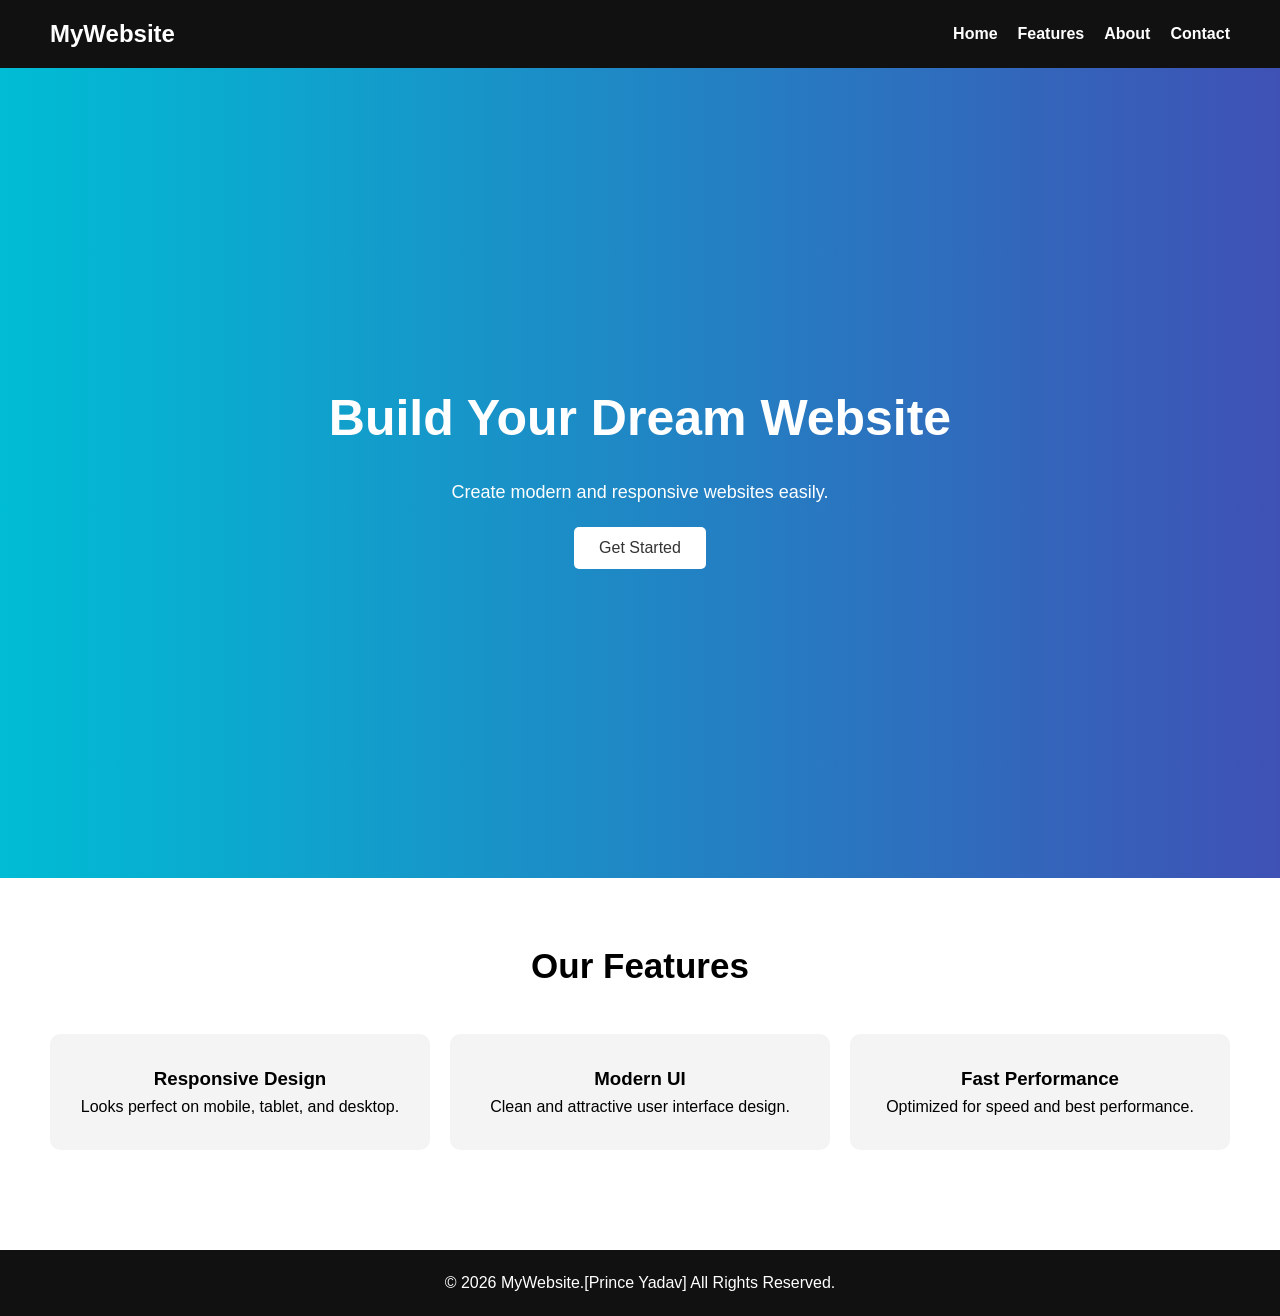
<file: Landing page/index.html>
<!DOCTYPE html>
<html lang="en">
<head>
  <meta charset="UTF-8">
  <meta name="viewport" content="width=device-width, initial-scale=1.0">
  <title>Responsive Landing Page</title>
  <link rel="stylesheet" href="./style.css">
</head>

<body>

  <!-- HEADER -->
  <header>
    <h2>MyWebsite</h2>
    <nav>
      <ul>
        <li><a href="#">Home</a></li>
        <li><a href="#">Features</a></li>
        <li><a href="#">About</a></li>
        <li><a href="#">Contact</a></li>
      </ul>
    </nav>
  </header>

  <!-- HERO SECTION -->
  <section class="hero">
    <div>
      <h1>Build Your Dream Website</h1>
      <p>Create modern and responsive websites easily.</p>
      <button>Get Started</button>
    </div>
  </section>

  <!-- FEATURES SECTION -->
  <section class="features">
    <h2>Our Features</h2>
    <div class="feature-container">
      <div class="feature-box">
        <h3>Responsive Design</h3>
        <p>Looks perfect on mobile, tablet, and desktop.</p>
      </div>

      <div class="feature-box">
        <h3>Modern UI</h3>
        <p>Clean and attractive user interface design.</p>
      </div>

      <div class="feature-box">
        <h3>Fast Performance</h3>
        <p>Optimized for speed and best performance.</p>
      </div>
    </div>
  </section>

  <!-- FOOTER -->
  <footer>
    <p>© 2026 MyWebsite.[Prince Yadav] All Rights Reserved.</p>
  </footer>

</body>
</html>
</file>
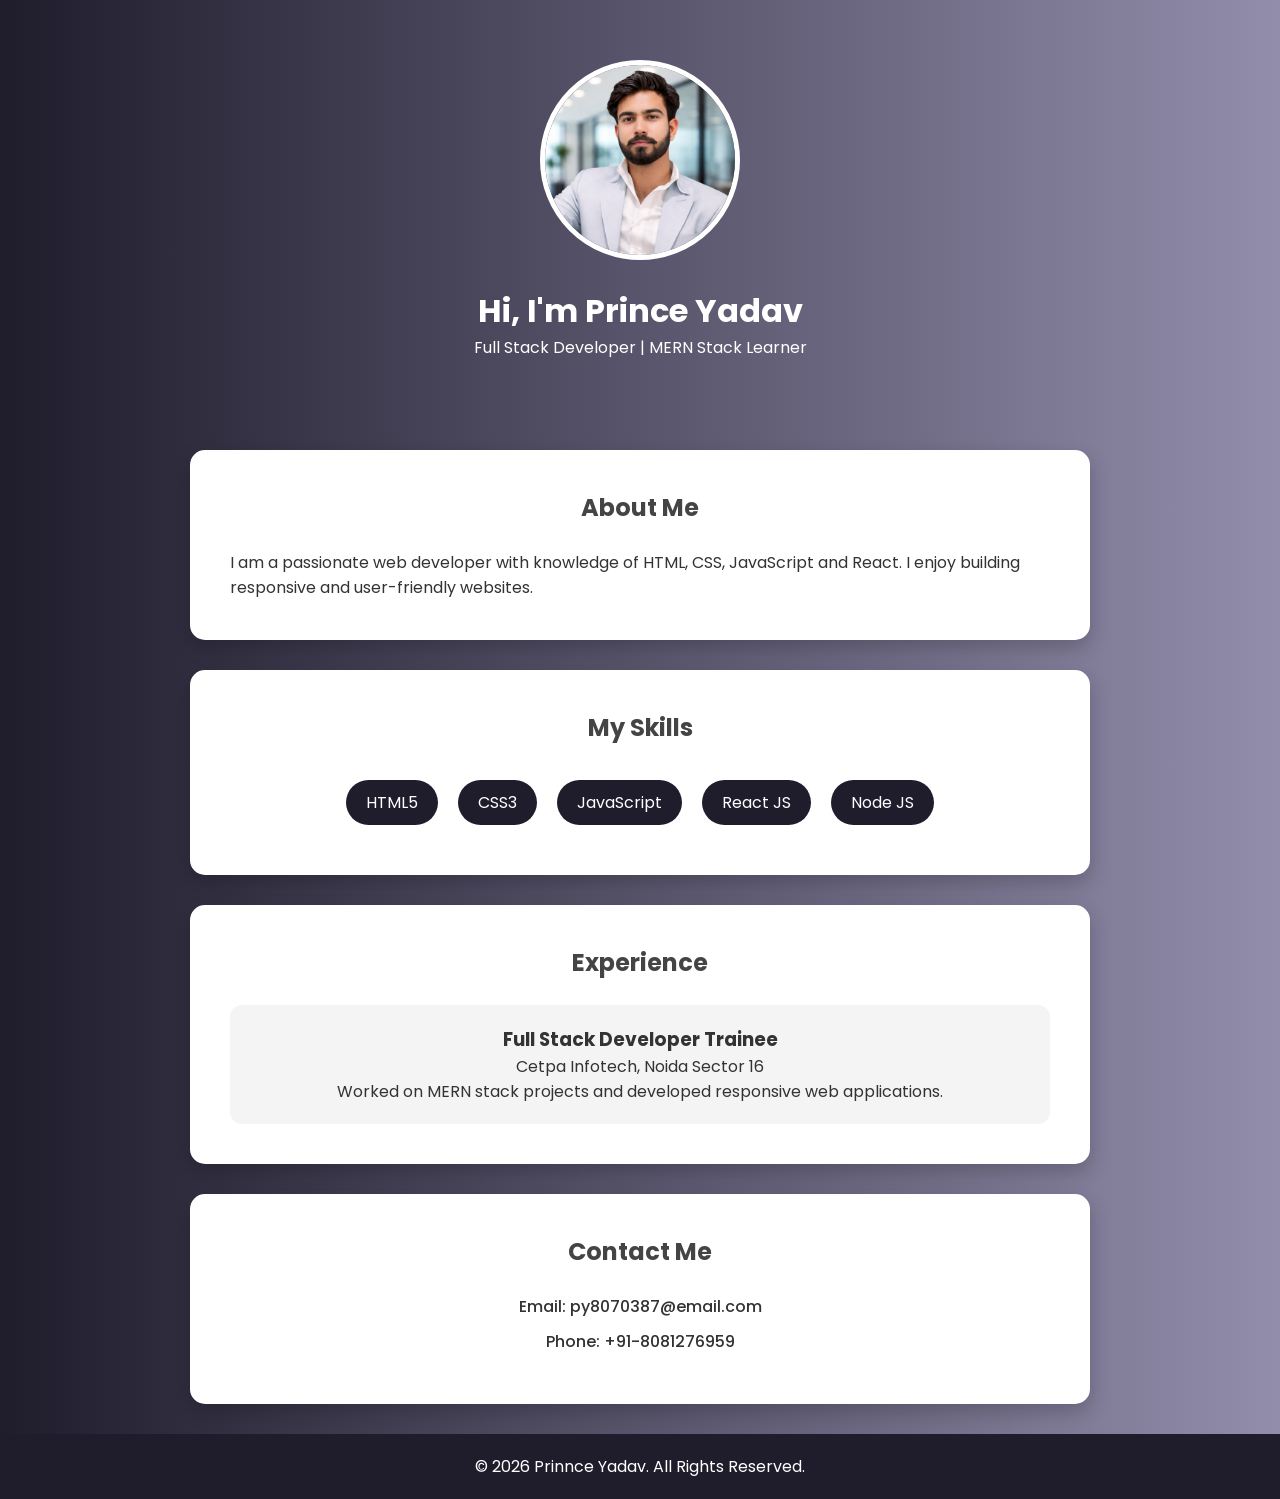
<file: Portfolio/index.html>
<!DOCTYPE html>
<html lang="en">
<head>
    <meta charset="UTF-8">
    <title>My Portfolio</title>
    <link rel="stylesheet" href="style.css">
</head>
<body>

    <!-- Header Section -->
<header>
    <div class="header-content">
        <img src="./Prince .png" alt="Prince Yadav" class="profile-img">
        <h1>Hi, I'm Prince Yadav</h1>
        <p>Full Stack Developer | MERN Stack Learner</p>
    </div>
</header>

    <!-- Bio Section -->
    <section id="bio">
        <h2>About Me</h2>
        <p>
            I am a passionate web developer with knowledge of HTML, CSS,
            JavaScript and React. I enjoy building responsive and user-friendly
            websites.
        </p>
    </section>

    <!-- Skills Section -->
    <section id="skills">
        <h2>My Skills</h2>
        <ul>
            <li>HTML5</li>
            <li>CSS3</li>
            <li>JavaScript</li>
            <li>React JS</li>
            <li>Node JS</li>
        </ul>
    </section>

    <!-- Experience Section -->
    <section id="experience">
        <h2>Experience</h2>
        <div class="card">
            <h3>Full Stack Developer Trainee</h3>
            <p>Cetpa Infotech, Noida Sector 16</p>
            <p>Worked on MERN stack projects and developed responsive web applications.</p>
        </div>
    </section>

    <!-- Contact Section -->
    <section id="contact">
        <h2>Contact Me</h2>
        <p>Email: py8070387@email.com</p>
        <p>Phone: +91-8081276959</p>
    </section>

    <!-- Footer -->
    <footer>
        <p>© 2026 Prinnce Yadav. All Rights Reserved.</p>
    </footer>

</body>
</html>
</body>
</html>
</file>
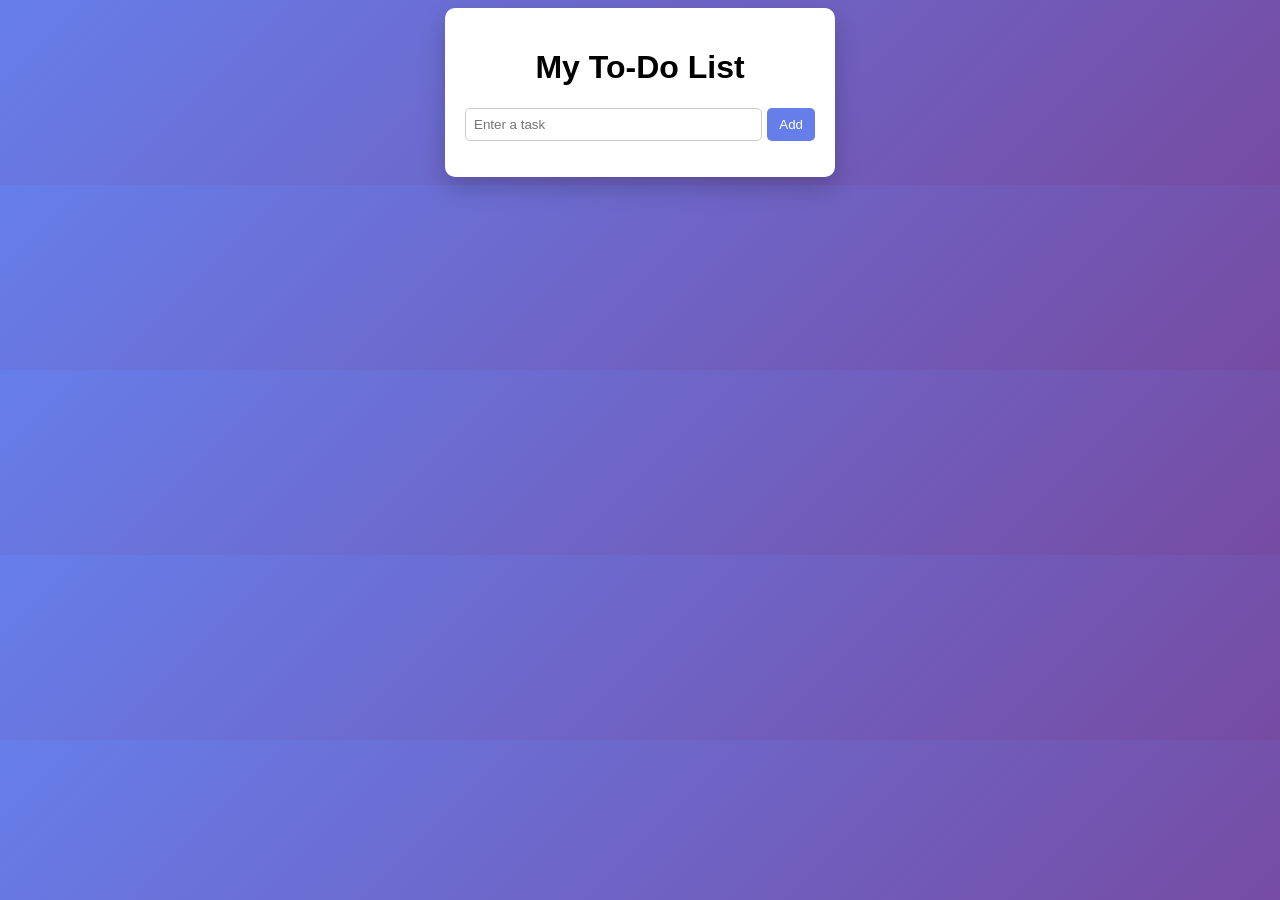
<file: To-do listapp/index.html>
<!DOCTYPE html>
<html lang="en">
<head>
    <meta charset="UTF-8">
    <title>Simple To-Do App</title>
    <link rel="stylesheet" href="style.css">
</head>
<body>

    <div class="container">
        <h1>My To-Do List</h1>

        <div class="input-section">
            <input type="text" id="taskInput" placeholder="Enter a task">
            <button onclick="addTask()">Add</button>
        </div>

        <ul id="taskList"></ul>
    </div>

    <script src="script.js"></script>
</body>
</html>
</file>
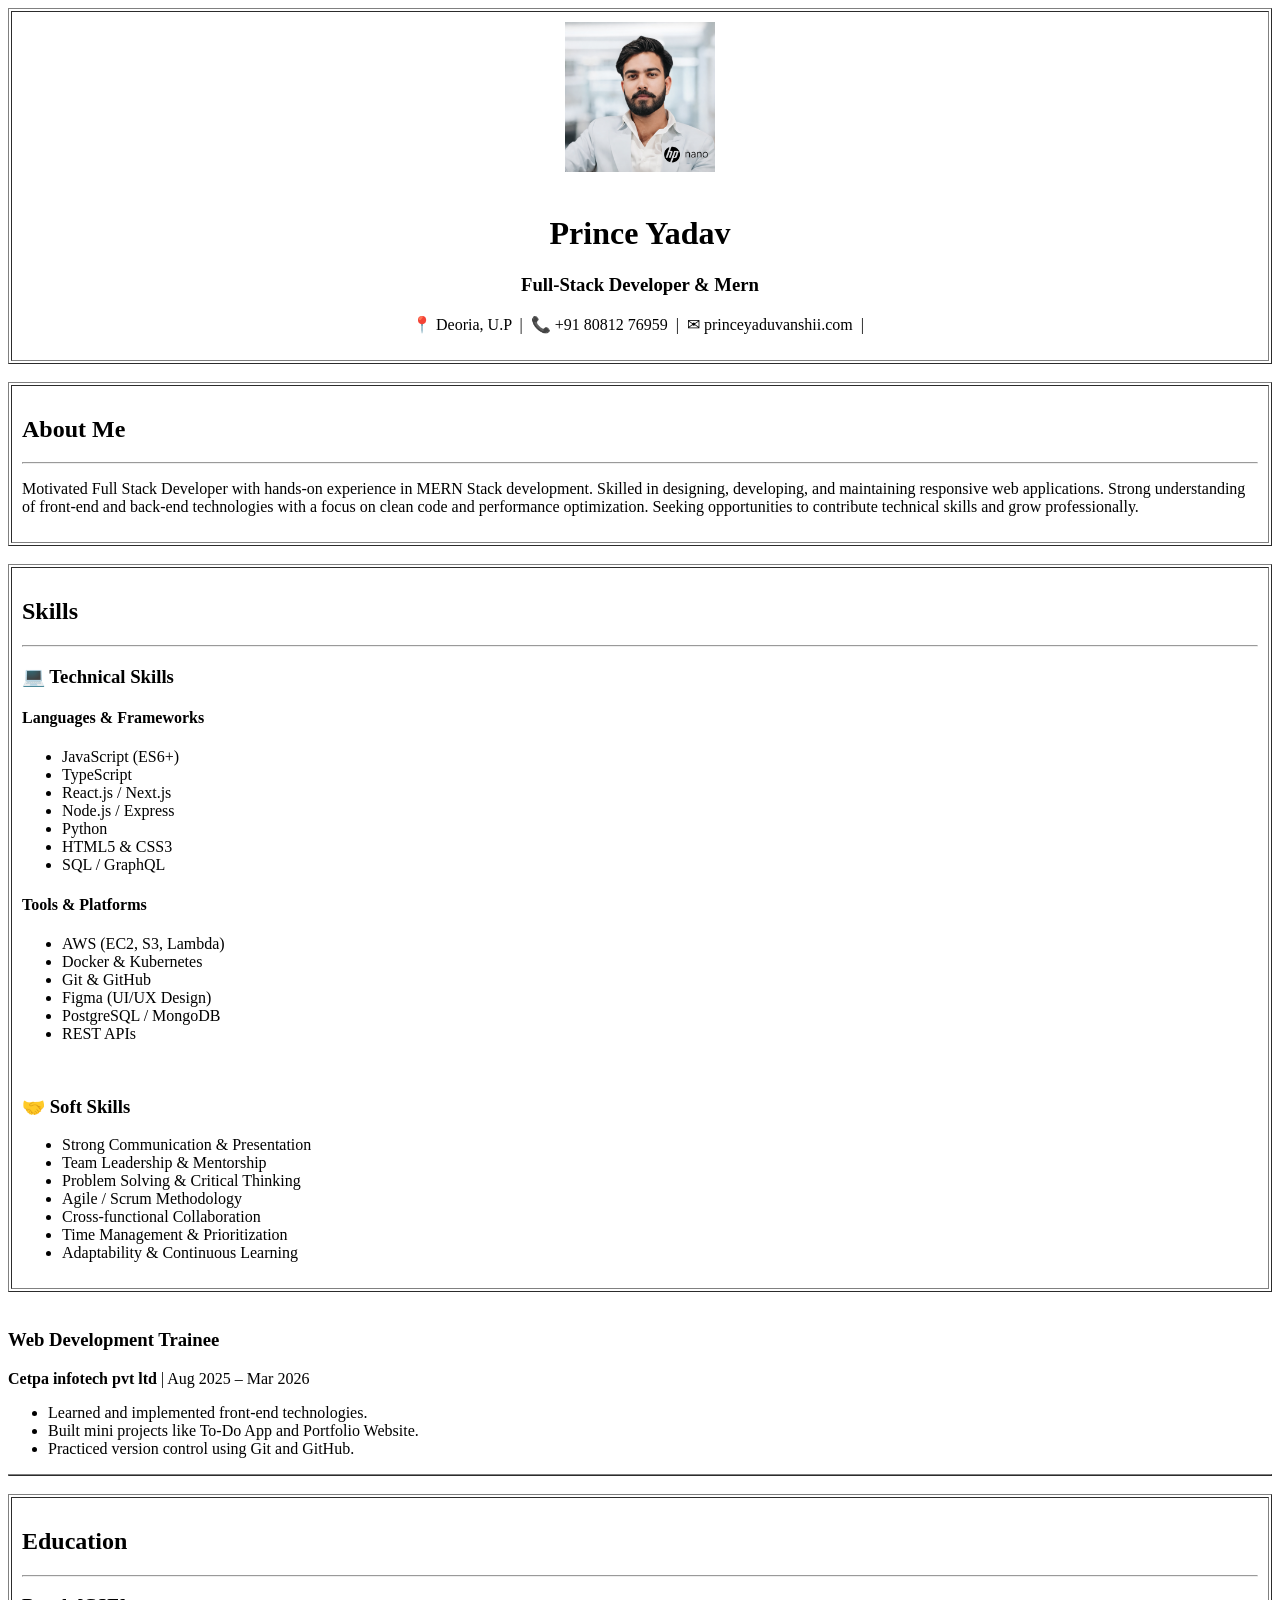
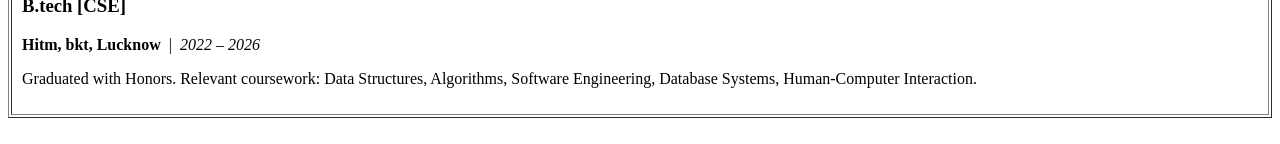
<file: Resume/resume.html>
<!DOCTYPE html>
<html lang="en">
<head>
  <meta charset="UTF-8" />
  <meta name="viewport" content="width=device-width, initial-scale=1.0"/>
  <title>Resume - Prince Yadav</title>
</head>
<body>

  <!-- ===== HEADER ===== -->
  <table border="1" width="100%" cellpadding="10">
    <tr>
      <td align="center">

        <img
          src="./princeydv.png"
          alt="Professional Headshot of Alex Morgan"
          width="150"
          height="150"
        />

        <br /><br />

        <h1>Prince Yadav</h1>
        <h3> Full-Stack Developer &amp; Mern</h3>

        <p>
          &#128205; Deoria, U.P &nbsp;|&nbsp;
          &#128222; +91 80812 76959 &nbsp;|&nbsp;
          &#9993; princeyaduvanshii.com &nbsp;|&nbsp;
          <!-- &#127760; alexmorgan.dev -->
        </p>

      </td>
    </tr>
  </table>

  <br />

  <!-- ===== ABOUT ME ===== -->
  <table border="1" width="100%" cellpadding="10">
    <tr>
      <td>
        <h2>About Me</h2>
        <hr />
        
        <p>Motivated Full Stack Developer with hands-on experience in MERN Stack 
        development. Skilled in designing, developing, and maintaining 
        responsive web applications. Strong understanding of front-end and 
        back-end technologies with a focus on clean code and performance optimization. 
        Seeking opportunities to contribute technical skills and grow professionally.</p>
      </td>
    </tr>
  </table>

  <br />

  <!-- ===== SKILLS ===== -->
  <table border="1" width="100%" cellpadding="10">
    <tr>
      <td>
        <h2>Skills</h2>
        <hr />

        <!-- Technical Skills -->
        <h3>&#128187; Technical Skills</h3>

        <h4>Languages &amp; Frameworks</h4>
        <ul>
          <li>JavaScript (ES6+)</li>
          <li>TypeScript</li>
          <li>React.js / Next.js</li>
          <li>Node.js / Express</li>
          <li>Python</li>
          <li>HTML5 &amp; CSS3</li>
          <li>SQL / GraphQL</li>
        </ul>

        <h4>Tools &amp; Platforms</h4>
        <ul>
          <li>AWS (EC2, S3, Lambda)</li>
          <li>Docker &amp; Kubernetes</li>
          <li>Git &amp; GitHub</li>
          <li>Figma (UI/UX Design)</li>
          <li>PostgreSQL / MongoDB</li>
          <li>REST APIs</li>
        </ul>

        <br />

        <!-- Soft Skills -->
        <h3>&#129309; Soft Skills</h3>
        <ul>
          <li>Strong Communication &amp; Presentation</li>
          <li>Team Leadership &amp; Mentorship</li>
          <li>Problem Solving &amp; Critical Thinking</li>
          <li>Agile / Scrum Methodology</li>
          <li>Cross-functional Collaboration</li>
          <li>Time Management &amp; Prioritization</li>
          <li>Adaptability &amp; Continuous Learning</li>
        </ul>

      </td>
    </tr>
  </table>

  <br />

  <!-- ===== WORK EXPERIENCE ===== -->
  <table border="1" width="100%" cellpadding="10">
    <tr>
     <section>
    
    <h3>Web Development Trainee</h3>
    <p><strong>Cetpa infotech pvt ltd </strong> | Aug 2025 – Mar 2026</p>
    <ul>
        <li>Learned and implemented front-end technologies.</li>
        <li>Built mini projects like To-Do App and Portfolio Website.</li>
        <li>Practiced version control using Git and GitHub.</li>
    </ul>
</section>

      </td>
    </tr>
  </table>

  <br />

  <!-- ===== EDUCATION ===== -->
  <table border="1" width="100%" cellpadding="10">
    <tr>
      <td>
        <h2>Education</h2>
        <hr />
        <h3>B.tech [CSE]</h3>
        <p><b>Hitm, bkt, Lucknow</b> &nbsp;|&nbsp; <i>2022 – 2026</i></p>
        <p>Graduated with Honors. Relevant coursework: Data Structures, Algorithms, Software Engineering, Database Systems, Human-Computer Interaction.</p>
      </td>
    </tr>
  </table>

  <br />

  <!-- ===== FOOTER ===== -->
  <!-- <table border="1" width="100%" cellpadding="10">
    <tr>
      <td align="center">
        <p>
          &copy; 2026 Prince Yadav &nbsp;|&nbsp;
          <a href="princeyaduvanshiie.com">princeyaduvanshii.com</a> &nbsp;|&nbsp;
          <a href="#">alexmorgan.dev</a>
        </p>
      </td>
    </tr>
  </table> -->

</body>
</html>
</file>
<file: Landing page/style.css>
* {
      margin: 0;
      padding: 0;
      box-sizing: border-box;
      font-family: Arial, sans-serif;
    }

    body {
      line-height: 1.6;
    }

    /* HEADER */
    header {
      background: #111;
      color: white;
      padding: 15px 50px;
      display: flex;
      justify-content: space-between;
      align-items: center;
    }

    nav ul {
      list-style: none;
      display: flex;
      gap: 20px;
    }

    nav ul li a {
      color: white;
      text-decoration: none;
      font-weight: bold;
      transition: 0.3s;
    }

    nav ul li a:hover {
      color: #00bcd4;
    }

    /* HERO SECTION */
    .hero {
      height: 90vh;
      background: linear-gradient(to right, #00bcd4, #3f51b5);
      display: flex;
      justify-content: center;
      align-items: center;
      text-align: center;
      color: white;
      padding: 20px;
    }

    .hero h1 {
      font-size: 50px;
    }

    .hero p {
      margin: 20px 0;
      font-size: 18px;
    }

    .hero button {
      padding: 12px 25px;
      border: none;
      background: white;
      color: #333;
      font-size: 16px;
      cursor: pointer;
      border-radius: 5px;
      transition: 0.3s;
    }

    .hero button:hover {
      background: #222;
      color: white;
    }

    /* FEATURES SECTION */
    .features {
      padding: 60px 50px;
      text-align: center;
    }

    .features h2 {
      margin-bottom: 40px;
      font-size: 35px;
    }

    .feature-container {
      display: flex;
      justify-content: space-between;
      gap: 20px;
      flex-wrap: wrap;
    }

    .feature-box {
      flex: 1 1 30%;
      background: #f4f4f4;
      padding: 30px;
      border-radius: 10px;
      transition: 0.3s;
    }

    .feature-box:hover {
      background: #00bcd4;
      color: white;
      transform: translateY(-10px);
    }

    /* FOOTER */
    footer {
      background: #111;
      color: white;
      text-align: center;
      padding: 20px;
      margin-top: 40px;
    }

    /* RESPONSIVE DESIGN */
    @media(max-width: 768px) {

      header {
        flex-direction: column;
        gap: 10px;
      }

      nav ul {
        flex-direction: column;
        align-items: center;
      }

      .hero h1 {
        font-size: 30px;
      }

      .feature-container {
        flex-direction: column;
      }

      .feature-box {
        flex: 1 1 100%;
      }
    }
</file>
<file: Portfolio/style.css>
/* Google Font */
@import url('https://fonts.googleapis.com/css2?family=Poppins:wght@300;400;600&display=swap');

* {
    margin: 0;
    padding: 0;
    box-sizing: border-box;
}

body {
    font-family: 'Poppins', sans-serif;
    background: linear-gradient(to right, #1f1c2c, #928dab);
    color: #333;
}

/* Header */
header {
    text-align: center;
    padding: 60px 20px;
    color: white;
}

.header-content {
    animation: fadeIn 1.5s ease-in-out;
}

.profile-img {
    width: 200px;
    height: 200px;
    border-radius: 50%;
    border: 5px solid white;
    object-fit: cover;
    margin-bottom: 20px;
    transition: transform 0.4s ease, box-shadow 0.4s ease;
}

/* Image Hover Effect */
.profile-img:hover {
    transform: scale(1.1);
    box-shadow: 0 0 25px rgba(255,255,255,0.8);
}

/* Sections */
section {
    background: white;
    margin: 30px auto;
    padding: 40px;
    max-width: 900px;
    border-radius: 15px;
    box-shadow: 0 8px 20px rgba(0,0,0,0.2);
    transition: transform 0.3s ease;
}

/* Section Hover */
section:hover {
    transform: translateY(-5px);
}

h2 {
    text-align: center;
    margin-bottom: 25px;
    color: #444;
}

/* Skills */
#skills ul {
    display: flex;
    justify-content: center;
    flex-wrap: wrap;
    list-style: none;
}

#skills li {
    background: #1f1c2c;
    color: white;
    padding: 10px 20px;
    margin: 10px;
    border-radius: 25px;
    transition: all 0.3s ease;
    cursor: pointer;
}

/* Skills Hover */
#skills li:hover {
    background: #928dab;
    transform: scale(1.1);
}

/* Experience Card */
.card {
    text-align: center;
    padding: 20px;
    border-radius: 12px;
    background: #f4f4f4;
    transition: all 0.3s ease;
}

/* Card Hover */
.card:hover {
    background: #e0e0ff;
    transform: scale(1.05);
}

/* Contact */
#contact p {
    text-align: center;
    margin: 10px 0;
    font-weight: 500;
}

/* Footer */
footer {
    text-align: center;
    padding: 20px;
    background: #1f1c2c;
    color: white;
    margin-top: 30px;
}

/* Animation */
@keyframes fadeIn {
    from {
        opacity: 0;
        transform: translateY(-20px);
    }
    to {
        opacity: 1;
        transform: translateY(0);
    }
}

/* Responsive */
@media (max-width: 768px) {
    section {
        margin: 20px;
        padding: 25px;
    }

    .profile-img {
        width: 120px;
        height: 120px;
    }
}
</file>
<file: To-do listapp/style.css>
body {
    font-family: Arial, sans-serif;
    background: linear-gradient(135deg, #667eea, #764ba2);
    display: flex;
    justify-content: center;
    align-items: center;
    /* height: 100vh; */
}

.container {
    background: white;
    padding: 20px;
    width: 350px;
    border-radius: 10px;
    box-shadow: 0 10px 25px rgba(0,0,0,0.2);
}

h1 {
    text-align: center;
}

.input-section {
    display: flex;
    margin-bottom: 15px;
}

input {
    flex: 1;
    padding: 8px;
    border: 1px solid #ccc;
    border-radius: 5px;
}

button {
    padding: 8px 12px;
    margin-left: 5px;
    border: none;
    background: #667eea;
    color: white;
    border-radius: 5px;
    cursor: pointer;
}

button:hover {
    background: #5a67d8;
}

ul {
    list-style: none;
    padding: 0;
}

li {
    padding: 10px;
    margin-bottom: 8px;
    background: #f4f4f4;
    display: flex;
    justify-content: space-between;
    align-items: center;
    border-radius: 5px;
    cursor: pointer;
}

li.completed {
    text-decoration: line-through;
    background: #d4edda;
}

.delete-btn {
    background: red;
    color: white;
    border: none;
    padding: 5px 8px;
    border-radius: 4px;
    cursor: pointer;
}
</file>
